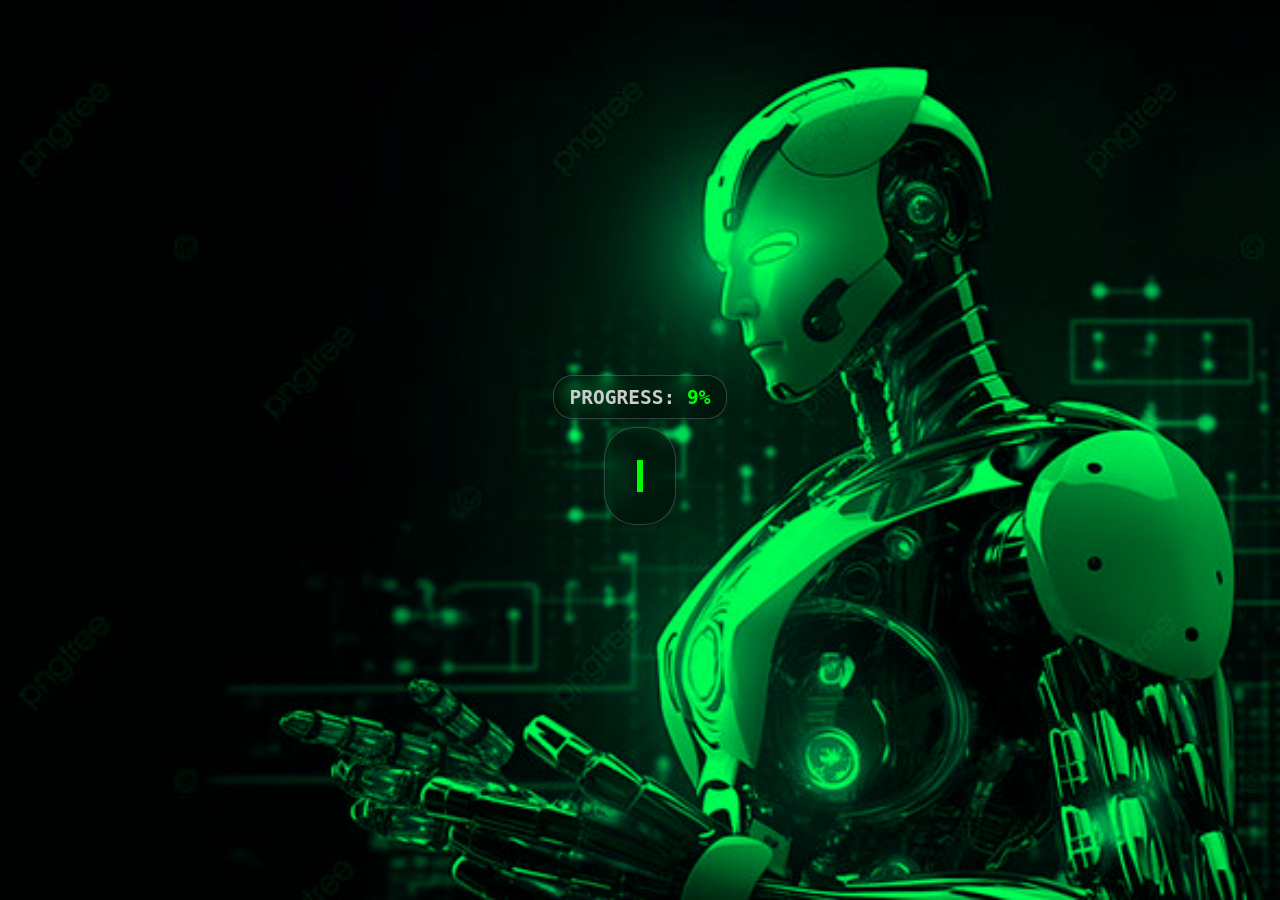
<file: index.html>
<!DOCTYPE html>
<html lang="en">
<head>
    <meta charset="UTF-8">
    <meta name="viewport" content="width=device-width, initial-scale=1.0">
    <title>Mini Project</title>
    <link rel="preconnect" href="https://fonts.googleapis.com">
    <link rel="preconnect" href="https://fonts.gstatic.com" crossorigin>
    <link href="https://fonts.googleapis.com/css2?family=Orbitron:wght@400..900&display=swap" rel="stylesheet">
    <style>
        * {
            padding: 0;
            margin: 0;
            transition: 0.3s ease;
            box-sizing: border-box;
            font-family: "Orbitron", monospace, sans-serif;
        }
        body{
            display: flex;
            flex-direction: column;
            align-items: center;
            justify-content: center;
            height: 100dvh;
            width: 100dvw;
            overflow: hidden;    
            background-image: url(bgimg.jpg);
            background-size: cover;
            background-repeat: no-repeat;
            background-position: center;
            background-blend-mode: multiply;
            background-color: #0f5;
            padding: 2em;
            gap: .5em;
            text-align: center;
        }
        h2{
            color: #ccc;
            -webkit-backdrop-filter: blur(10px);
            backdrop-filter: blur(10px);
            padding: .5em .8em;
            background: #0005;
            border-radius: 1em;
            border: 1px solid #fff3;
            font-family: monospace;
            text-transform: uppercase;
            span{
                font-family: monospace;
                color: #0f0;    
            }
        }
        h1{
            display: flex;
            flex-wrap: wrap;
            align-items: center;
            justify-content: center;
            gap: .3em;
            color: #0f0;
            -webkit-backdrop-filter: blur(10px);
            backdrop-filter: blur(10px);
            padding: 1em;
            background: #0005;
            border-radius: 1em;
            border: 1px solid #fff3;
            span{
                display: none;
            }
            hr{
                height: 1em;
                border: 3px solid #0f0;
                animation: blink 0.7s linear infinite;
            }
        }
        @keyframes blink {
            0%, 45%, 100%{
                opacity: 0;
            }
            50%, 95%{
                opacity: 1;
            }
        }
    </style>    
</head>
<body>
    <h2>Progress: <span id="counter">0%</span></h2> 
    <h1>
        <span class="letter" title="15" id="1">G</span>
        <span class="letter" title="14" id="2">A</span>
        <span class="letter" title="13" id="3">M</span>
        <span class="letter" title="12" id="4">E</span>
        <span class="letter" title="11" id="5">•</span>
        <span class="letter" title="10" id="6">L</span>
        <span class="letter" title="9" id="7">O</span>
        <span class="letter" title="8" id="8">A</span>
        <span class="letter" title="7" id="9">D</span>
        <span class="letter" title="6" id="10">I</span>
        <span class="letter" title="5" id="11">N</span>
        <span class="letter" title="4" id="12">G</span>
        <span class="letter" title="3" id="13">.</span>
        <span class="letter" title="2" id="14">.</span>
        <span class="letter" title="1" id="15">.</span>
        <hr>
    </h1>  

    <script>
        const letters = document.querySelectorAll(".letter");
        const counter = document.getElementById("counter");
        
        function run(){            
            setTimeout(()=>{
                write();
            }, 1000);

            function write(){
                letters.forEach(letter => {
                    let num = Number(letter.id);
                    setTimeout(()=>{ 
                        letter.style.display = "block";
                    }, num*50);
                });
                setTimeout(()=>{erase()}, 2500);
            }

            function erase(){
                letters.forEach(letter => {
                    let num = Number(letter.title);
                    setTimeout(()=>{ 
                        letter.style.display = "none";
                    }, num*50);
                });
                setTimeout(()=>{write()}, 900);
            }

            let count = 0;
            setInterval(() => {
                if(count < 100) {
                    count++;
                    counter.textContent = count + '%';
                } else {                    
                    count = 100;
                }
            }, (1000*10)/100);

        }
        run();
        setTimeout(()=>{
            setTimeout(()=>{
                window.location = 'advance/index.html';
            }, 1000*10);
        }, 1000);

    </script> 
</body>

</html>
</file>
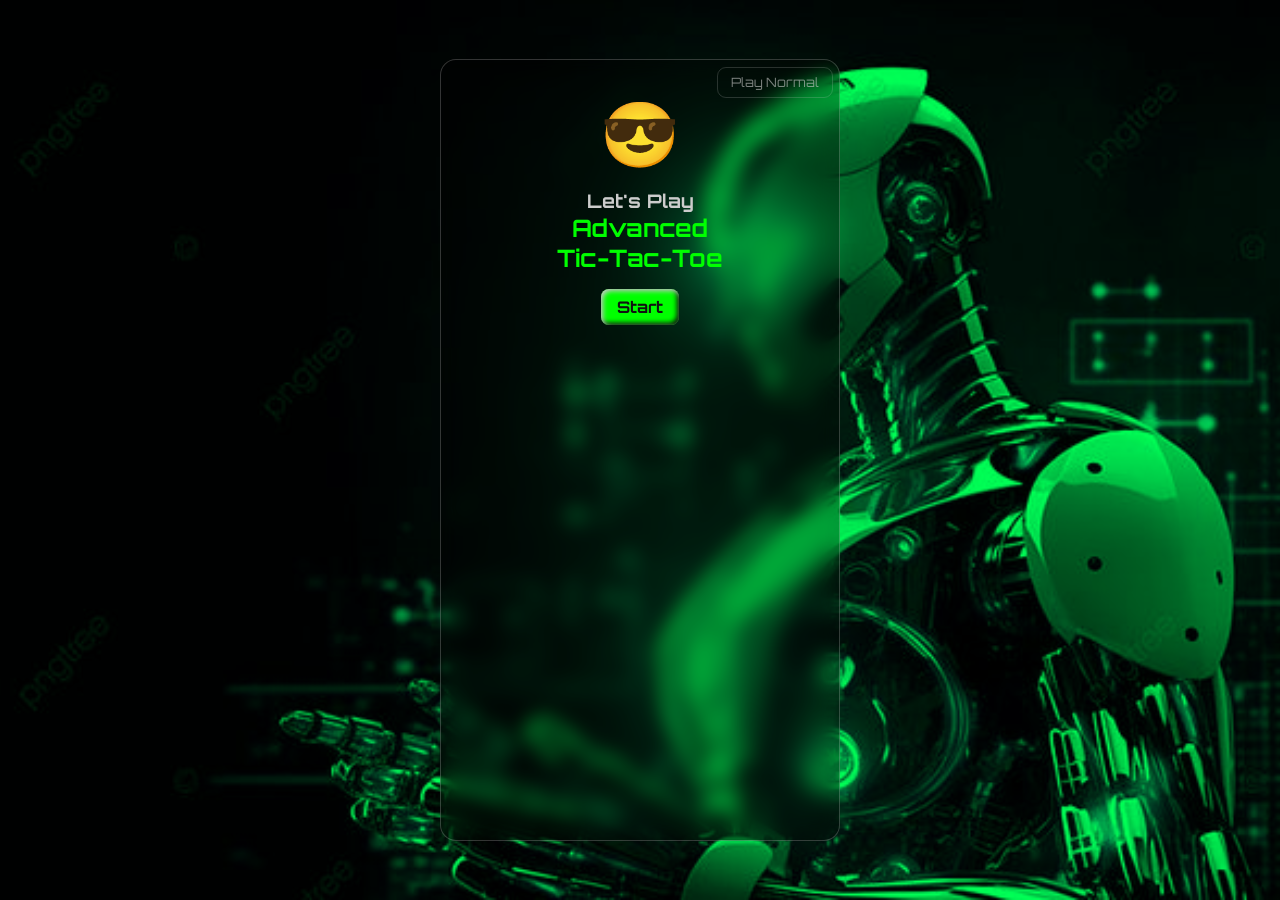
<file: advance/index.html>
<!DOCTYPE html>
<html lang="en">
<head>
    <meta charset="UTF-8">
    <meta name="viewport" content="width=device-width, initial-scale=1.0">
    <link rel="stylesheet" href="style.css">
    <title>Ad-Tic-Tac-Toe</title>
    <link rel="preconnect" href="https://fonts.googleapis.com">
    <link rel="preconnect" href="https://fonts.gstatic.com" crossorigin>
    <link href="https://fonts.googleapis.com/css2?family=Orbitron:wght@400..900&display=swap" rel="stylesheet">
</head>
<body>
    <section class="intro">
        <input type="radio" name="sections" id="welcome" title="Intro" checked>
        <div class="texts">
            <p>😎</p>
            <header>
                <h3>Let's Play</h3>
                <h1>Advanced<br>Tic-Tac-Toe</h1>
            </header>
            <label for="start" class="button">Start</label>      
            <a href="../normal/index.html">Play Normal</a>      
        </div>

        <input type="radio" name="sections" id="start">
        <div class="start">
            <label for="welcome" class="back">⨉</label>
            <i>--Select Mode--</i>
            
            <input type="radio" name="modes" id="pvp" checked>
            <input type="radio" name="modes" id="pvc">

            <section class="settings">                    
                <p class="pvp"><span id="p1Icon">🧑</span>~<span id="p2Icon">👦🏻</span></p>
                <p class="pvc"><span id="pIcon">🧑</span>~<span id="cIcon">🤖</span></p>
                <label for="avatar" title="Change Avatar">⊻</label>
                <input type="checkbox" id="avatar">
                <section class="avatars" id="avatarContainer"></section>
            </section>
            
            <label for="pvp" class="button">Player VS Player</label>
            <label for="pvc" class="button">Player VS Computer</label>

            <section class="difficulty">
                <hr>
                <i>--Select Difficulty--</i>
                <section class="diffCon">
                    <input type="radio" name="difficulty" id="easy" checked>
                    <input type="radio" name="difficulty" id="medium">
                    <input type="radio" name="difficulty" id="hard">
                    <label for="easy">
                        <span>😇</span>
                        <b>Easy</b>
                    </label>
                    <label for="medium">
                        <span>😠</span>
                        <b>Medium</b>
                    </label>
                    <label for="hard">
                        <span>😈</span>
                        <b>Hard</b>
                    </label>
                </section>
            </section>
            <hr>
            <label for="game" class="button" onclick="playGame()">Play</label>
        </div>
        
        
        <input type="radio" name="sections" id="game">
        <div class="board">
            <label for="start" class="back">⨉</label>
            <section class="top">
                <p id="mode">🧑~🤖</p>
                <h4 class="turns" id="turns">Player's Turn</h4>
            </section>
            <hr>
            <section class="boxes">
                <button type="button" id="1" class="box" title="box"></button>
                <button type="button" id="2" class="box" title="box"></button>
                <button type="button" id="3" class="box" title="box"></button>
                <button type="button" id="4" class="box" title="box"></button>
                <button type="button" id="5" class="box" title="box"></button>
                <button type="button" id="6" class="box" title="box"></button>
                <button type="button" id="7" class="box" title="box"></button>
                <button type="button" id="8" class="box" title="box"></button>
                <button type="button" id="9" class="box" title="box"></button>
            </section>
            <hr>
            <b class="diff">Easy</b>
            <section class="bottom">
                <p>🎮: <span class="score">0</span></p>
                <p><span class="icon">🧑</span>: <span class="score">0</span></p>
                <p><span class="icon">🤖</span>: <span class="score">0</span></p>
                <p>🤝: <span class="score">0</span></p>
            </section>
        </div>
    </section>

    <!-- Game over -->
    <div class="gameovercover game-over"></div>
    <div class="gameover game-over">
        <h1>GAME OVER!</h1><hr>
        <div class="windetails">
            <p>
                <span id="icon">👨</span>
                <b class="diff">Easy</b>
            </p>
            <section>
                <h3>STATS</h3>
                <span id="winner" class="span">Player Wins</span>
                <span class="span">P<span class="score">0</span></span>
                <span class="span">W<span class="score">0</span></span>
                <span class="span">D<span class="score">0</span></span>
                <span class="span">L<span class="score">0</span></span>
            </section>
        </div><hr>
        <button type="button" class="button" id="button">Play again</button>
    </div>


    <script src="index.js"></script>
</body>
</html>
</file>
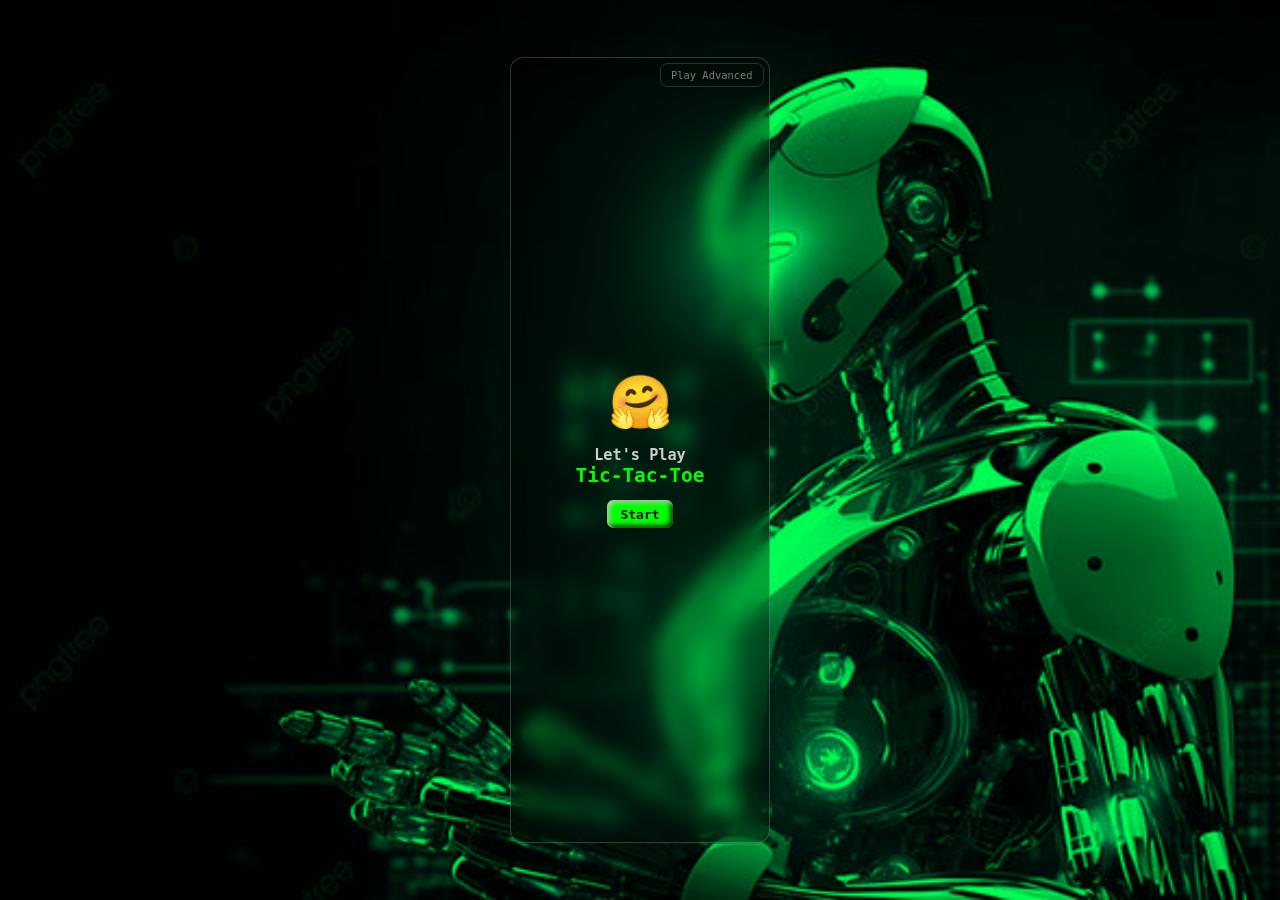
<file: normal/index.html>
<!DOCTYPE html>
<html lang="en">
<head>
    <meta charset="UTF-8">
    <meta name="viewport" content="width=device-width, initial-scale=1.0">
    <link rel="stylesheet" href="style.css">
    <title>Tic-Tac-Toe</title>
</head>
<body>
    <section class="intro">
        <input type="radio" name="sections" id="welcome" checked>
        <div class="texts">
            <p>🤗</p>
            <header>
                <h3>Let's Play</h3>
                <h1>Tic-Tac-Toe</h1>
            </header>
            <label for="start" class="button">Start</label>   
            <a href="../advance/index.html">Play Advanced</a>           
        </div>

        <input type="radio" name="sections" id="start">
        <div class="start">
            <label for="welcome" class="back">⨉</label>
            <i>--Select Mode--</i>
            <input type="radio" name="modes" id="pvc" checked>
            <input type="radio" name="modes" id="pvp">
            <p class="pvc">👨~🤖</p>
            <p class="pvp">👨~🧑🏽</p>
            <label for="pvc" class="button">Player VS Computer</label>
            <label for="pvp" class="button">Player VS Player</label>
            <hr>
            <label for="game" class="button" onclick="playGame()">Play</label>
        </div>
        
        
        <input type="radio" name="sections" id="game">
        <div class="board">
            <label for="start" class="back">⨉</label>
            <p id="mode">👨~🤖</p>
            <section class="boxes">
                <button type="button" title="button" id="1" class="box"></button>
                <button type="button" title="button" id="2" class="box"></button>
                <button type="button" title="button" id="3" class="box"></button>
                <button type="button" title="button" id="4" class="box"></button>
                <button type="button" title="button" id="5" class="box"></button>
                <button type="button" title="button" id="6" class="box"></button>
                <button type="button" title="button" id="7" class="box"></button>
                <button type="button" title="button" id="8" class="box"></button>
                <button type="button" title="button" id="9" class="box"></button>
            </section>
            <h4 class="turns" id="turns">Player's Turn</h4>
        </div>
    </section>

    <!-- Game over -->
    <div class="gameovercover game-over"></div>
    <div class="gameover game-over">
        <h2>Game Over</h2>
        <p id="icon">👨</p>
        <b id="winner">Player Wins</b>
        <button type="button" class="button">Play again</button>
    </div>


    <script src="index.js"></script>
</body>
</html>
</file>
<file: advance/style.css>
* {
    padding: 0;
    margin: 0;
    transition: 0.3s ease;
    box-sizing: border-box;
    font-family: "Orbitron", monospace, sans-serif;
    input{
        display: none;
    }
    label{cursor: pointer;}
}
.button{
    box-shadow: inset 2px 2px 5px #ccc,
        inset -2px -2px 5px #000;
    padding: .5em 1em;
    border-radius: .5em;
    font-weight: bold;
    cursor: pointer;
    outline: none;
    border: none;
}
.button:hover{
    box-shadow: inset 2px 2px 5px #000,
    inset -2px -2px 5px #ccc;
    scale: 1.05;
}
::-webkit-scrollbar{
    width: 4px;
    height: 4px;
    background: transparent;
}
::-webkit-scrollbar-thumb{
    background: #fff3;
    border-radius: 100px;
    cursor: grabbing;
}
body{
    height: 100dvh;
    width: 100dvw;
    overflow: hidden;    
    background-image: url(../bgimg.jpg);
    background-size: cover;
    background-repeat: no-repeat;
    background-position: center;
    background-blend-mode: multiply;
    background-color: #0f5;
    color: #ccc;
}

#welcome:checked ~ .texts{
    display: flex;
}
#start:checked ~ .start{
    display: flex;
}
#game:checked ~ .board{
    display: flex;
}

.intro{
    display: flex;
    align-items: center;
    justify-content: center;
    overflow: hidden;
    padding: 1em;
    height: 100%;
    div{   
        overflow: hidden;
        overflow-y: auto;
        width: 90%;
        height: 90%;
        max-width: 25em;
        max-height: fit-content;
        -webkit-backdrop-filter: blur(10px);
        backdrop-filter: blur(10px);
        display: none;
        flex-direction: column;
        align-items: center;
        padding: 2em;
        gap: 1em;
        background: #0005;
        border-radius: 1em;
        border: 1px solid #fff3;
        animation: display 0.3s ease 1 forwards;
    }
    .texts{
        text-align: center; 
        p{
            font-size: 4em;
        }    
        header{  
            display: flex;
            flex-direction: column;
            align-items: center;
            h3{
                color: #ccc;
            }
            h1{
                color: #0f0;
            }
        }
        label{
            background: #0f0;
            color: #111;
        }
        a{
            padding: .5em 1em;
            width: fit-content;
            border: 1px solid #ccc3;
            color: #ccc9;
            border-radius: .7em;
            background: none;
            text-align: center;
            font-size: .8em;
            text-decoration: none;
            position: fixed;
            top: .5em;
            right: .5em;
        }
        a:hover{                
            border-color: #0f05;
            background: #0f01;
            color: #0f0;
        }
    }

    .start{
        .back{
            padding: .2em .5em;
            height: 2em;
            width: 2em;
            border: 1px solid #ccc;
            color: #ccc;
            border-radius: 1000px;
            background: none;
            display: flex;
            align-items: center;
            justify-content: center;    
            font-size: .8em;
            position: fixed;
            top: .5em;
            left: .5em;
        }
        .back:hover{                
            border-color: #ccc;
            background: #ccc;
            color: #111;
        }
        #pvc:checked ~ .settings .pvc{
            display: block;
        }
        #pvc:checked ~ .difficulty{
            display: flex;
        }
        #pvp:checked ~ .settings .pvp{
            display: block;
        }
        #pvc:checked ~ label[for='pvc']{
            background: #0ff;
        }
        #pvp:checked ~ label[for='pvp']{
            background: #0ff;
        }           
        label{
            background: #ccc;
            color: #111;
            width: 100%;
            text-align: center;
        }        
        hr{
            width: 100%;
            border: 1px dashed #fff4;
            margin: .5em 0;
        }
        label[for='game']{
            background: #0f0;
            width: fit-content;
        }        
        
        .settings{
            width: 100%;
            display: flex;
            flex-direction: column;
            align-items: center;
            #avatar:checked ~ .avatars{
                display: flex;
            }
            p{
                font-size: 3em;
                display: none;
            }
            label{
                padding: 0 1em;
                width: fit-content;
                border: 1px solid #ccc;
                color: #ccc;
                border-radius: 1000px;
                background: none;
                text-align: center;
                font-size: .8em;
                margin-bottom: .5em;
            }
            label:hover{                
                border-color: #0f0;
                background: #0f05;
                color: #0f0;
            }
            .avatars{
                animation: display 0.3s ease 1 forwards;
                width: 100%;
                height: 100%;
                overflow: hidden;
                overflow-x: auto;
                display: none;
                align-items: center;
                gap: .5em;    
                padding: .2em 0;      
                button{
                    background: none;
                    border: 1px solid #fff5;
                    padding: .2em;
                    font-size: 1.2em;
                    border-radius: .5em;
                    display: flex;
                    align-items: center;
                    justify-content: center;
                    cursor: pointer;
                }
                button:hover{
                    background: #fff3;
                }
            }
        }

        .difficulty{
            display: none;
            align-items: center;
            flex-direction: column;
            gap: 1em;
            width: 100%;
            animation: display 0.3s ease 1 forwards;
            .diffCon{
                display: flex;
                align-items: center;
                justify-content: center;
                gap: .5em;
                width: 100%;
                label{
                    display: flex;
                    flex-direction: column;
                    align-items: center;
                    gap: .2em;
                    padding: .5em;
                    border-radius: 1em;
                    border: 1px solid #fff5;
                    width: fit-content;
                    background: none;
                    color: #ccc;
                    cursor: pointer;
                    span{
                        font-size: 1.5em;
                    }
                    b{
                        font-size: .9em;
                    }
                }
                label:hover{
                    background: #fff3;
                }
                #easy:checked ~ label[for='easy']{
                    background: #0f05;
                    border-color: #0f0;
                }
                #medium:checked ~ label[for='medium']{
                    background: #0f05;
                    border-color: #0f0;
                }
                #hard:checked ~ label[for='hard']{
                    background: #0f05;
                    border-color: #0f0;
                }
                
            }
        }
    }

    .board{
        .back{
            padding: .2em .5em;
            height: 2em;
            width: 2em;
            border: 1px solid #ccc;
            color: #ccc;
            border-radius: 1000px;
            background: none;
            display: flex;
            align-items: center;
            justify-content: center;    
            font-size: .8em;
            position: fixed;
            top: .5em;
            left: .5em;
        }
        .back:hover{                
            border-color: #ccc;
            background: #ccc;
            color: #111;
        }
        .top{
            display: flex;
            align-items: center;
            justify-content: space-between;
            width: 100%;
            p{
                font-size: 2em;
            }       
            .turns{
                color: #111;
                background: #0f0;
                width: 100%;
                text-align: center;
                padding: .5em 1em;
                border-radius: .5em;
                width: fit-content;
                animation: display 0.3s ease 1 forwards;           
            }
        }
        hr{
            width: 100%;
            border: 1px dashed #fff4;
            margin: .5em 0;
        }
        .boxes{
            display: grid;
            width: 100%;
            height: 100%;
            max-height: max-content;
            grid-template-columns: repeat(3, 1fr);
            gap: .2em;
            button{
                border: 1px solid #fff5;
                display: flex;
                align-items: center;
                justify-content: center;
                font-size: 2em;
                font-weight: bold;
                width: 100%;
                height: 2.5em;
                background: transparent;
                cursor: pointer;
                border-radius: 10px;
                color: #111;
            }
            button:hover{
                background: #fff3;
            }  
            button:disabled{
                cursor: not-allowed;
            }          
        }        
        b{
            display: none;
            padding: .3em .7em;
            width: fit-content;
            border: 1px solid #ccc;
            color: #ccc;
            border-radius: 1000px;
            font-size: .9em;
            text-transform: uppercase;
        }
        .bottom{
            display: flex;
            flex-wrap: wrap;
            align-items: center;
            justify-content: space-between;
            width: 100%;
            gap: 1em;
            hr{
                width: 0;
                height: 100%;
            }
            p{
                font-size: 1.2em;
                display: flex;
                align-items: end;
                gap: .2em;
            }
        }
    }
}

.gameovercover{
    display: none;
    position: fixed;
    z-index: 3;
    top: 50%;
    left: 50%;
    translate: -50% -50%;
    height: 110%;
    width: 110%;
    background: #0009;    
}

.gameover{
    position: fixed;
    z-index: 4;
    top: 50%;
    left: 50%;
    translate: -50% -50%;
    overflow: hidden;
    overflow-y: auto;
    width: 90%;
    height: 90%;
    max-width: 25em;
    max-height: fit-content;
    -webkit-backdrop-filter: blur(10px);
    backdrop-filter: blur(10px);
    display: none;
    flex-direction: column;
    align-items: center;
    padding: 2em;
    gap: 1em;
    background: #0005;
    border-radius: 1em;
    border: 1px solid #fff3;
    animation: display 0.3s ease 1 forwards;
    h1{
        color: #ccc;
        text-align: center;
    }
    hr{
        width: 100%;
        border: 1px dashed #fff4;
        margin: .5em 0;
    }
    .windetails{
        width: 100%;
        display: flex;
        flex-wrap: wrap;
        align-items: center;
        justify-content: center;
        gap: 1em;
        p{
            display: flex;
            flex-direction: column;
            align-items: center;
            justify-content: center;
            text-align: center;
            gap: .5em;
            #icon{
                font-size: 4em;
            }
            b{
                display: none;
                padding: .3em .7em;
                width: fit-content;
                border: 1px solid #ccc;
                color: #ccc;
                border-radius: 1000px;
                font-size: .9em;
                text-transform: uppercase;
            }
        }
        section{
            display: flex;
            flex-wrap: wrap;
            flex: 1 0 60%;
            gap: .5em;
            h3{
                flex: 1 0 100%;
                text-align: center;
            }
            .span{
                flex: 1 0 15%;                
                display: flex;
                flex-direction: column;
                color: #ccc;
                background: #0009;
                border: 1px solid #fff3;
                text-align: center;
                padding: .5em;
                border-radius: .5em;
                font-size: .9em;
            }
            .span:nth-child(2){
                flex: 1 0 100%;
                display: block;
                color: #111;
                background: #0f0;
                border: none;
                font-weight: 900;
            }
        }

    }
    button{
        background: #0f0;
    }
}

@keyframes display {
    from{
        opacity: 0;
        transform: translateY(-25%);
    } to{
        opacity: 1;
        transform: translateY(0%);
    }
}
</file>
<file: normal/style.css>
*{
    padding: 0;
    margin: 0;
    transition: 0.3s ease;
    box-sizing: border-box;
    font-family: monospace;
}
.button{
    box-shadow: inset 2px 2px 5px #ccc,
        inset -2px -2px 5px #000;
    padding: .5em 1em;
    border-radius: .5em;
    font-weight: bold;
    cursor: pointer;
    outline: none;
    border: none;
}
.button:hover{
    box-shadow: inset 2px 2px 5px #000,
    inset -2px -2px 5px #ccc;
    scale: 1.05;
}
body{
    height: 100dvh;
    width: 100dvw;
    overflow: hidden;    
    background-image: url(../bgimg.jpg);
    background-size: cover;
    background-repeat: no-repeat;
    background-position: center;
    background-blend-mode: multiply;
    background-color: #0f5;
    color: #ccc;
}

input[type='radio']{display: none;}
#welcome:checked ~ .texts{
    display: flex;
}
#start:checked ~ .start{
    display: flex;
}
#game:checked ~ .board{
    display: flex;
}

.back{
    padding: .2em .5em;
    width: fit-content;
    border: 1px solid #ccc;
    color: #ccc;
    border-radius: 1000px;
    background: none;
    display: flex;
    align-items: center;
    justify-content: center;    
    font-size: .8em;
    position: fixed;
    top: .5em;
    left: .5em;
}
.back:hover{                
    border-color: #ccc;
    background: #ccc;
    color: #111;
}

.intro{
    display: flex;
    align-items: center;
    justify-content: center;
    overflow: hidden;
    overflow-y: auto;
    padding: 1em;
    height: 100%;
    div{        
        -webkit-backdrop-filter: blur(10px);
        backdrop-filter: blur(10px);
        width: 90%;
        height: 90%;
        max-width: 20em;
        max-height: fit-content;
        display: none;
        flex-direction: column;
        align-items: center;
        justify-content: center;
        padding: 2em;
        gap: 1em;
        background: #0005;
        border-radius: 1em;
        border: 1px solid #fff3;
        animation: display 0.5s ease 1 forwards;
    }
    .texts{
        p{
            font-size: 4em;
        } 
        header{  
            display: flex;
            flex-direction: column;
            align-items: center;
            h3{
                color: #ccc;
            }
            h1{
                color: #0f0;
            }
        }
        label{
            background: #0f0;
            color: #111;
        }
        a{
            padding: .5em 1em;
            width: fit-content;
            border: 1px solid #ccc3;
            color: #ccc9;
            border-radius: .7em;
            background: none;
            text-align: center;
            font-size: .8em;
            text-decoration: none;
            position: fixed;
            top: .5em;
            right: .5em;
        }
        a:hover{                
            border-color: #0f05;
            background: #0f01;
            color: #0f0;
        }
    }

    .start{
        input{ display: none;}
        .back{
            padding: .2em .5em;
            height: 2em;
            width: 2em;
            border: 1px solid #ccc;
            color: #ccc;
            border-radius: 1000px;
            background: none;
            display: flex;
            align-items: center;
            justify-content: center;    
            font-size: .8em;
            position: fixed;
            top: .5em;
            left: .5em;
        }
        .back:hover{                
            border-color: #ccc;
            background: #ccc;
            color: #111;
        }
        p{
            font-size: 3em;
            display: none;
        }
        label{
            background: #ccc;
            color: #111;
            width: 100%;
            text-align: center;
        }
        #pvc:checked ~ .pvc{
            display: block;
        }
        #pvp:checked ~ .pvp{
            display: block;
        }
        #pvc:checked ~ label[for='pvc']{
            background: #0ff;
        }
        #pvp:checked ~ label[for='pvp']{
            background: #0ff;
        }
        hr{
            width: 100%;
            border: 1px solid #fff3;
        }
        label[for='game']{
            background: #0f0;
            width: fit-content;
        }
    }

    .board{
        .back{
            padding: .2em .5em;
            height: 2em;
            width: 2em;
            border: 1px solid #ccc;
            color: #ccc;
            border-radius: 1000px;
            background: none;
            display: flex;
            align-items: center;
            justify-content: center;    
            font-size: .8em;
            position: fixed;
            top: .5em;
            left: .5em;
        }
        .back:hover{                
            border-color: #ccc;
            background: #ccc;
            color: #111;
        }
        p{
            font-size: 2em;
        }
        .boxes{
            display: grid;
            grid-template-columns: repeat(3, 1fr);
            gap: .2em;
            button{
                border: 1px solid #fff5;
                display: flex;
                align-items: center;
                justify-content: center;
                font-size: 2em;
                font-weight: 500;
                height: 2em;
                width: 2em;
                background: transparent;
                cursor: pointer;
                border-radius: 10px;
            }
            button:hover{
                background: #9995;
            }  
            button:disabled{
                cursor: not-allowed;
            }          
        }
        .turns{
            color: #111;
            background: #ccc;
            width: 100%;
            text-align: center;
            padding: .5em;
            text-transform: uppercase;
            border-radius: .5em;
            font-weight: 900;
        }
    }
}

.gameover{
    position: fixed;
    z-index: 4;
    top: 50%;
    left: 50%;
    translate: -50% -50%;
    -webkit-backdrop-filter: blur(10px);
    backdrop-filter: blur(10px);
    display: none;
    flex-direction: column;
    align-items: center;
    justify-content: center;
    padding: 2em;
    gap: 1em;
    border-radius: 1em;
    border: 1px solid #fff3;
    background: #0005;
    animation: display 0.5s ease 1 forwards;
    p{
        font-size: 4em;
    }
    b{
        color: #0f0;
        border: 1px solid #0f07;
        width: 100%;
        text-align: center;
        padding: .5em 1em;
        border-radius: .5em;
    }
    button{
        background: #0f0;
    }
}
.gameovercover{
    display: none;
    position: fixed;
    z-index: 3;
    top: 50%;
    left: 50%;
    translate: -50% -50%;
    height: 110%;
    width: 110%;
    -webkit-backdrop-filter: blur(2px);
    backdrop-filter: blur(2px);
    background: #0009;    
}

@keyframes display {
    from{
        opacity: 0;
        transform: translateY(-25%);
    } to{
        opacity: 1;
        transform: translateY(0%);
    }
}
</file>
